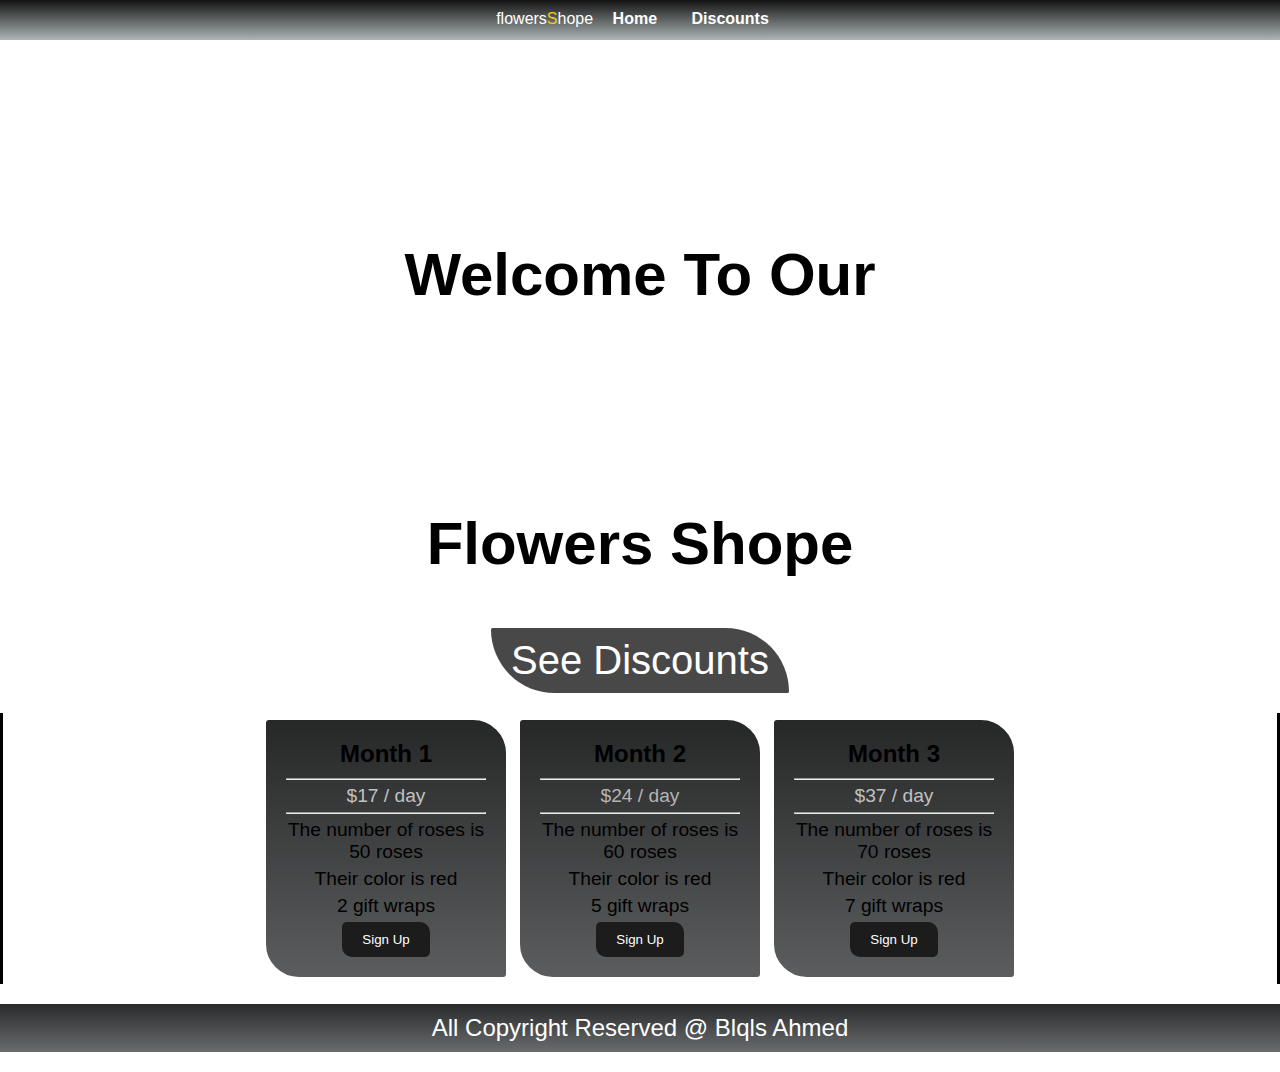
<file: ind.html>
<html>
<head>
  <meta charset="UTF-8">
  <meta name="viewport" content="width=device-width, initial-scale=1.0">
  <title>my project</title>
  <style>
    *{padding:0;margin:0}
      body {
          font-family: Arial, sans-serif;
      }
      .header {
          background-image: linear-gradient( rgb(19, 19, 18),#acb5b6);
          color: white;
          padding: 10px 0;
          text-align: center;height: 20px;
      }
      .header a {
          color: white;
          margin: 0 15px;
          text-decoration: none;
          font-weight: bold;
      }
      .hero{background:url(https://i.postimg.cc/13jx9PnW/hhhhhhhh.jpg)no-repeat center fixed;
        background-size:cover;
          text-align: center;
        min-height:600px;
         
      }
      .hero h1 {
          font-size: 60px;
          padding-top:200px  }
     
      .hero button {
          background-color: rgb(202, 134, 7);
          color: white;
          border: none;
          padding: 10px 20px;
         margin-top:50px;
          font-size: 40px;border-radius: 10px 400px;
      }
    mark{
      background-color:#fff;
    }
      hr{color: #160505;}
      .plans {
          display: flex;
        background-position: center center;border-left-style: solid ;border-right-style: solid ;
        justify-content: center;
          
          margin: 20px 0;
      }
      .plan {
          border: 7px solid white;
          border-radius: 10px 40px;
          padding: 20px;
          text-align: center;
          width: 200px;
          background-image: linear-gradient(rgb(38, 39, 39),#5b5d5e);
      }
      .plan h2 {
          margin: 0 0 10px 0;
      }
      .plan p {
          margin: 5px 0;color: black;font-size: larger;
      }
      .plan button {
          background-color: #1c1c1d;
          color: white;
          border: none;
          padding: 10px 20px;
          border-radius: 5px 10px;
       
      }
      .footer {
          
          margin: 20px 0;
          font-size: x-large; background-image: linear-gradient( rgb(41, 42, 43),#696c6d);
          color: white;
          padding: 10px 0;
          text-align: center;
      }
  </style>
</head>
<body>
  <div class="header">
      flowers<span style="color:#F4CE14 ;" >S</span>hope
      <a href="#">Home</a>
      <a href="#">Discounts
      </a>
     
  </div>

  <div class="hero">
 
    <h1><mark>Welcome To Our</mark><br></h1><h1><mark>Flowers Shope</mark></h1>

      <button style="background-color:#484849 ;">See Discounts
      </button>
  </div>
  <div class="plans" >
      <div class="plan">
          <h2>Month 1</h2><hr>
          <p style="font-size: larger;color: silver;">$17 / day</p><hr>
          <p>The number of roses is 50 roses</p>
             <p>Their color is red </p>
             <p> 2 gift wraps</p>
          <button>Sign Up</button>
      </div>
      <center><div class="plan">
          <h2>Month 2</h2><hr>
          <p style="font-size: larger;color:rgb(180, 180, 180) ;">$24 / day</p><hr>
          <p>The number of roses is 60 roses</p>
          <p>Their color is red </p>
          <p>5 gift wraps</p>
          <button>Sign Up</button>
      </div></center>
      <center><div class="plan">
          <h2>Month 3</h2><hr>
          <p style="font-size: larger; color: silver;">$37 / day</p><hr >
          <p> The number of roses is 70 roses</p>
              <p> Their color is red </p>
                  <p> 7 gift wraps</p>
          <button>Sign Up</button>
      </div></center>
  </div>
  <div class="footer">
      <p>All Copyright Reserved @ Blqls Ahmed</p>
  </div>
</body>
</file>
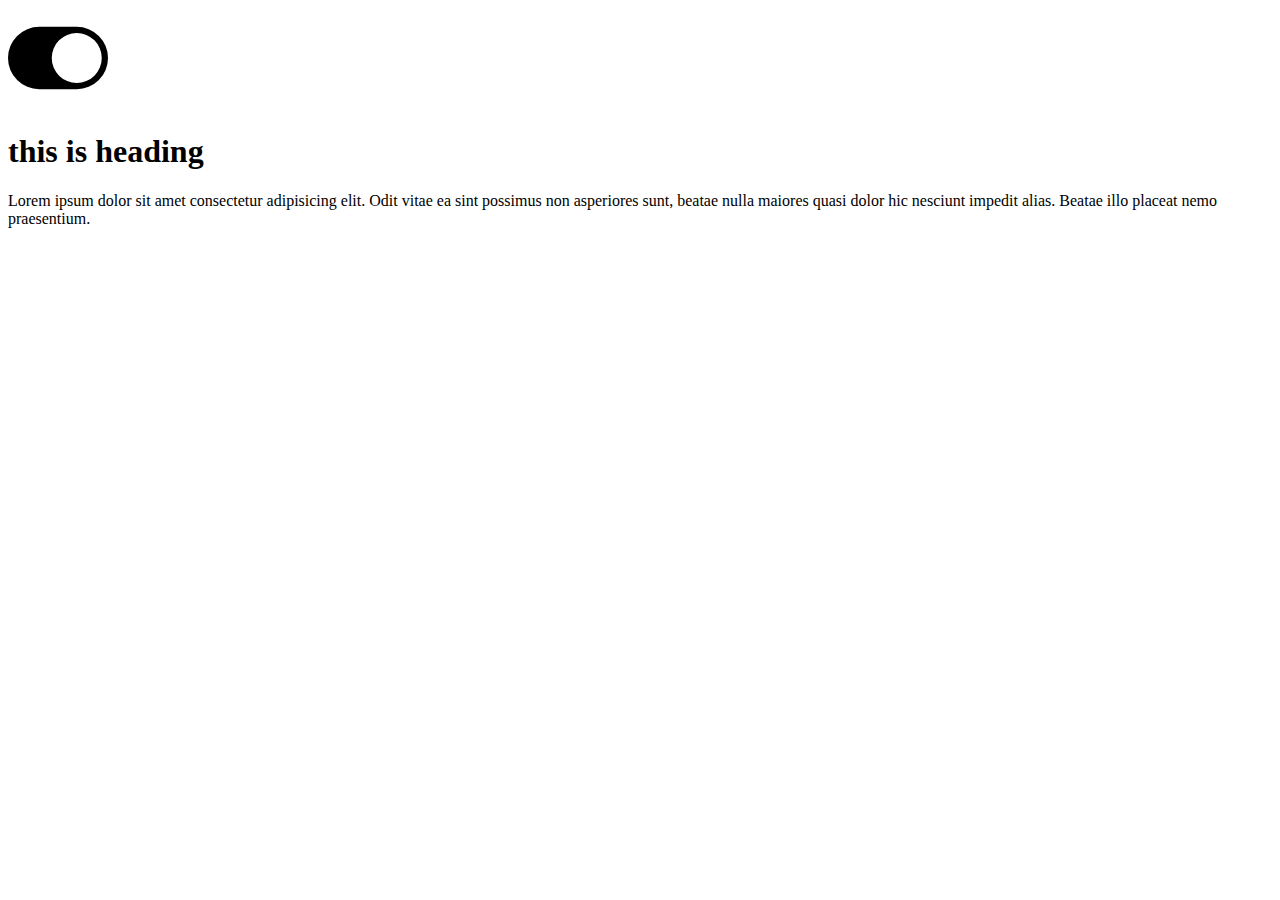
<file: newjs.html>
<!DOCTYPE html>
<html lang="en">

<head>
   <meta charset="UTF-8">
   <meta name="viewport" content="width=device-width, initial-scale=1.0">
   <title>Number Checker</title>
   
   <style>
      :root {
         --bg-color: white;
         --fg-color: black;
      }

      body {
         background-color: var(--bg-color);
         color: var(--fg-color);
      }
   </style>
</head>

<body>
   <div>
      <span id="tBtn"><svg xmlns="http://www.w3.org/2000/svg" width="100" height="100" fill="currentColor" class="bi bi-toggle-on"
         viewBox="0 0 16 16">
         <path d="M5 3a5 5 0 0 0 0 10h6a5 5 0 0 0 0-10zm6 9a4 4 0 1 1 0-8 4 4 0 0 1 0 8" />
      </svg></span>
      <h1>this is heading</h1>
      <p> Lorem ipsum dolor sit amet consectetur adipisicing elit. Odit vitae ea sint possimus non asperiores sunt,
         beatae nulla maiores quasi dolor hic nesciunt impedit alias. Beatae illo placeat nemo praesentium.</p>
   </div>
   <script>
      const toggleButton = document.getElementById("tBtn")
      toggleButton.addEventListener("click", () => {
         document.body.style.background ="var( --fg-color)"
         document.body.style.color = "var( --bg-color)"
      })

   </script>

</body>

</html>
</file>
